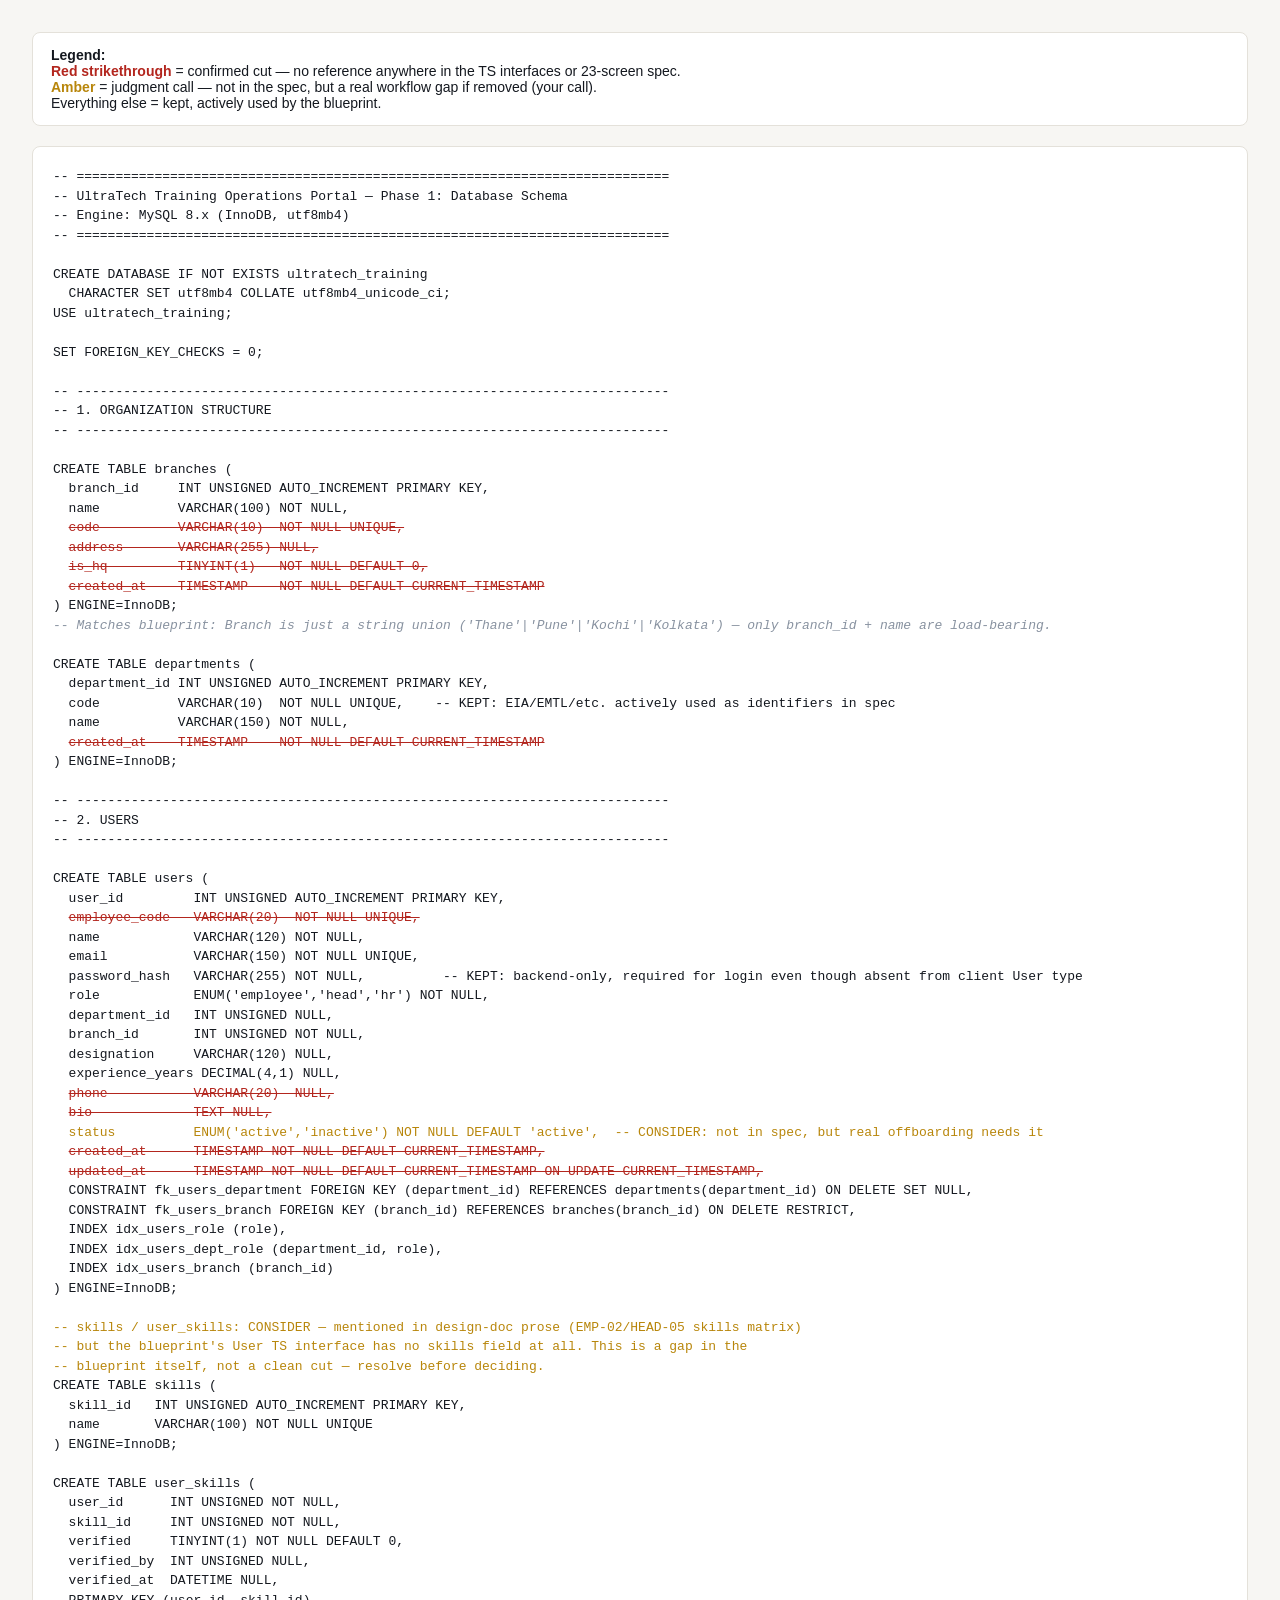
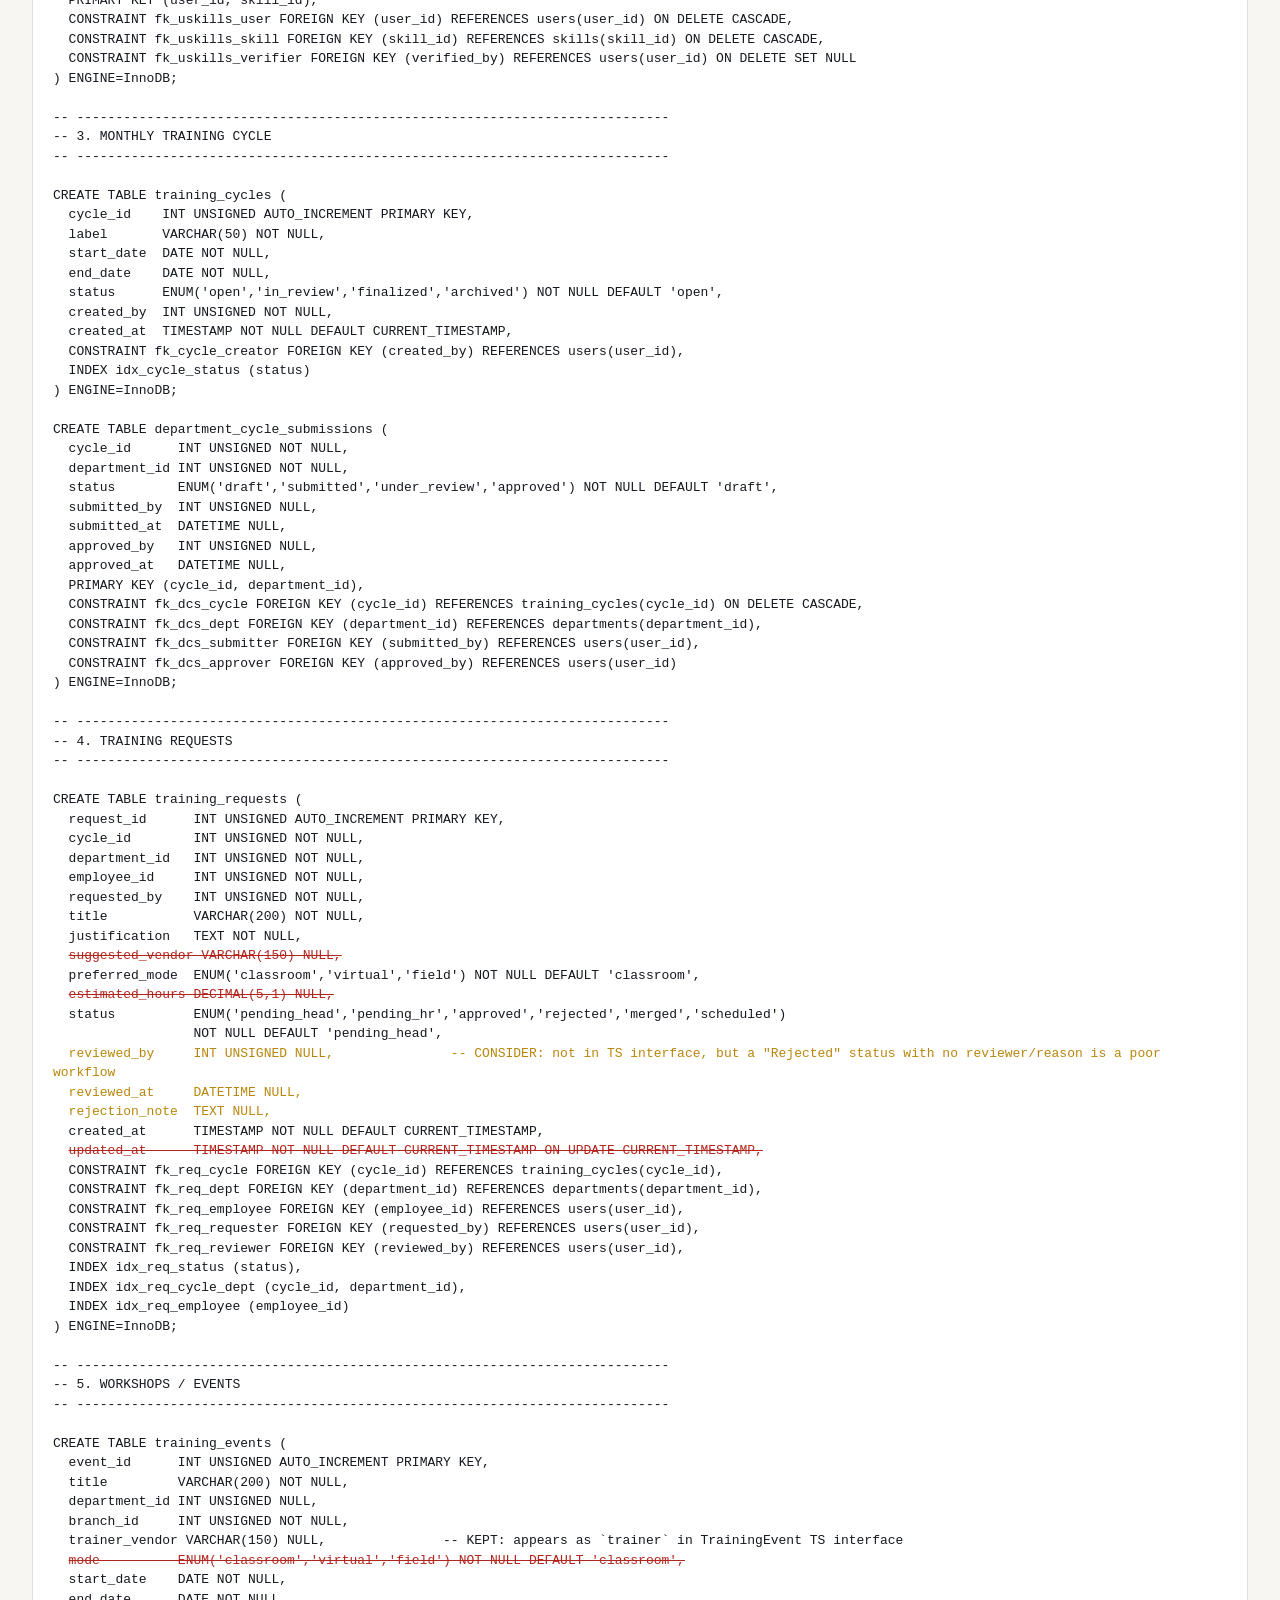
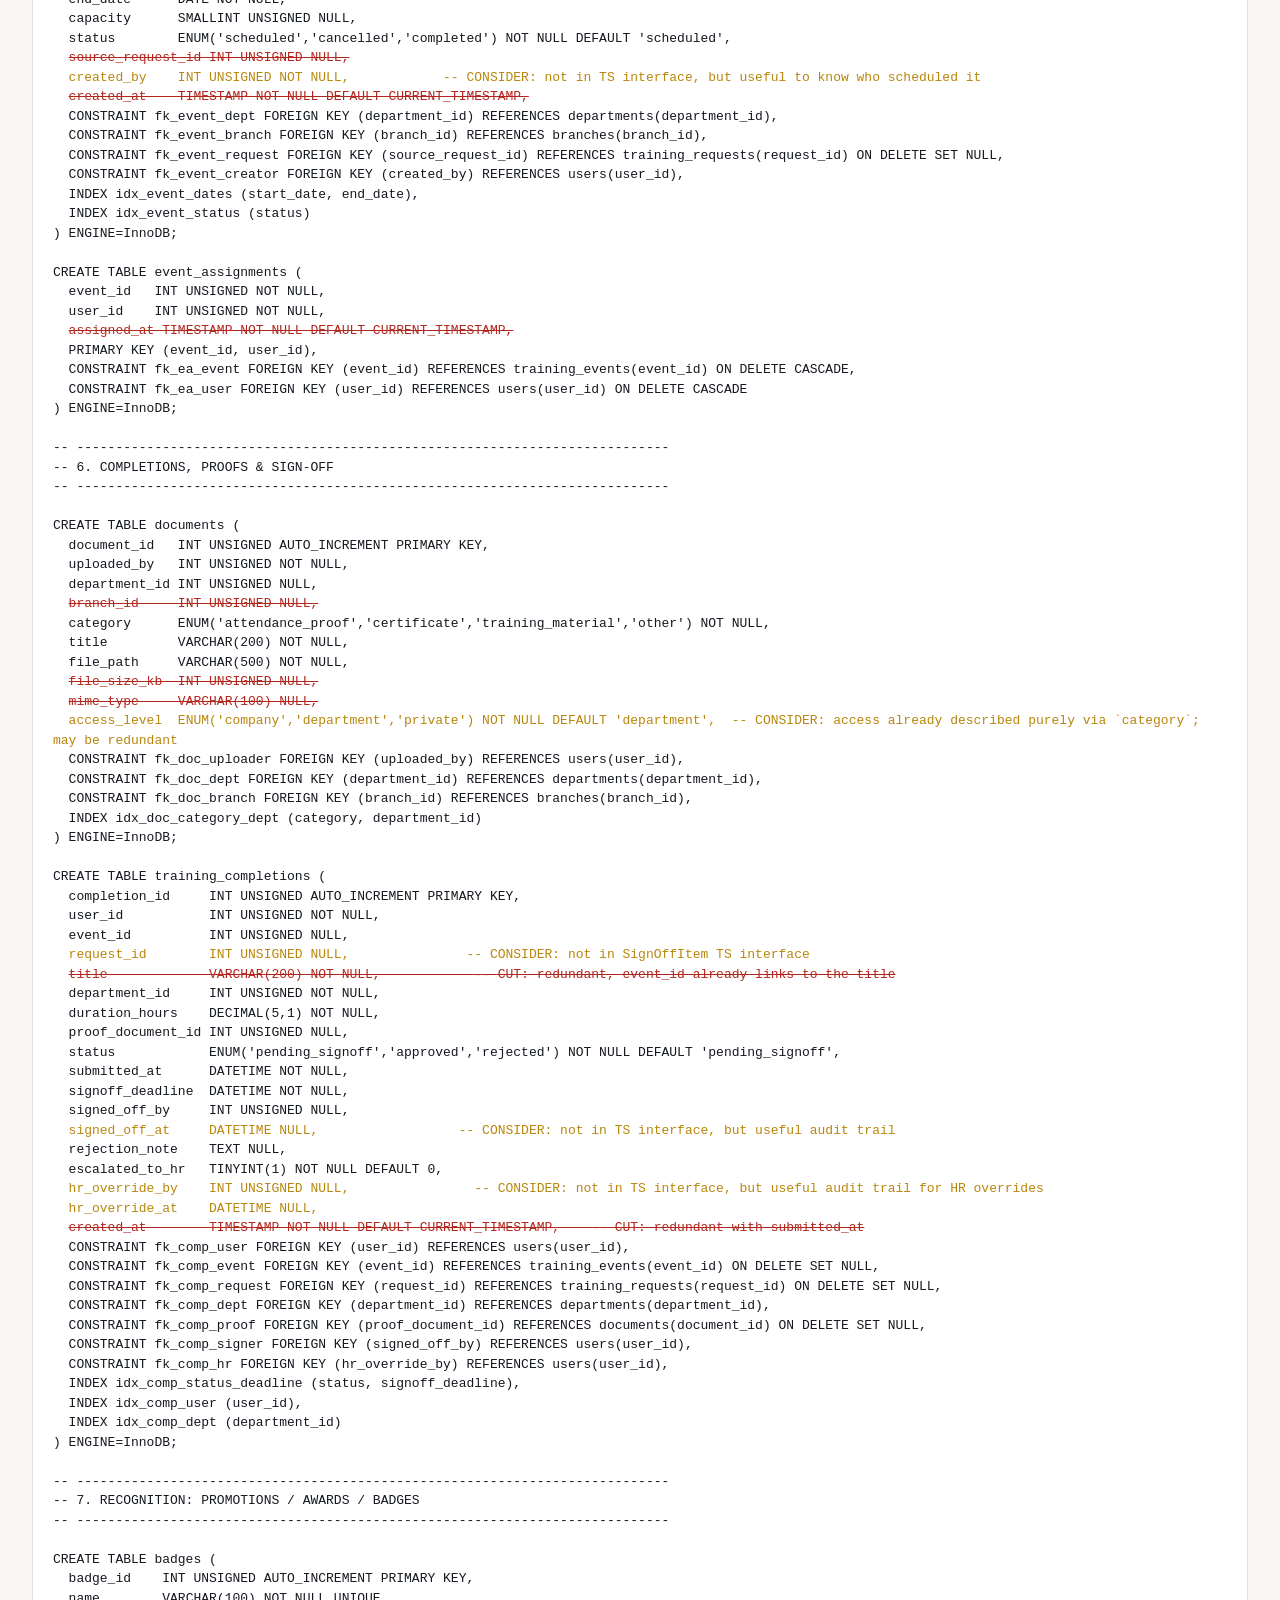
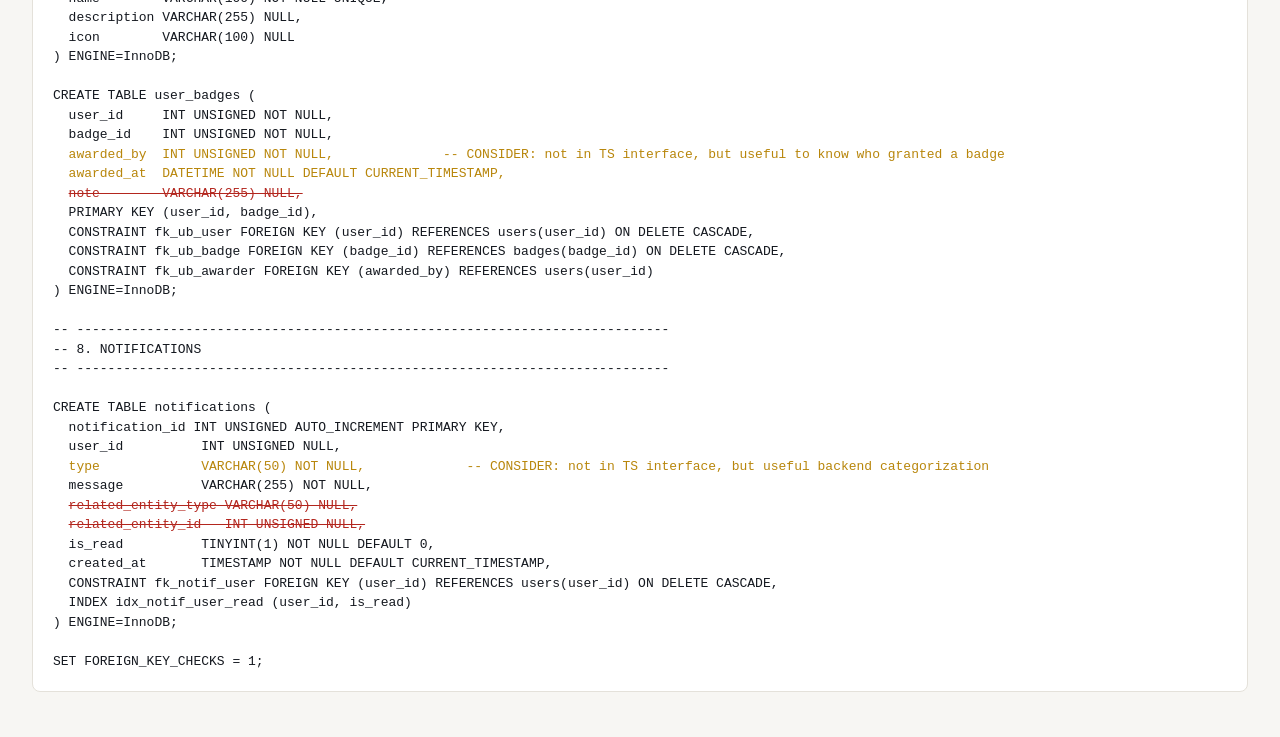
<file: DB/schema_review.html>
<!DOCTYPE html>
<html lang="en">
<head>
<meta charset="UTF-8">
<title>UltraTech Schema Review — Cut Candidates in Red</title>
<style>
  body { background:#F7F6F3; color:#14181F; font-family: 'Courier New', monospace; padding: 24px; }
  .legend { background:#FFFFFF; border:1px solid #E4E1DA; border-radius:8px; padding:14px 18px; margin-bottom:20px; font-family: Arial, sans-serif; font-size:14px; }
  .legend .cut { color:#B3261E; font-weight:bold; }
  .legend .consider { color:#B8860B; font-weight:bold; }
  pre { background:#FFFFFF; border:1px solid #E4E1DA; border-radius:8px; padding:20px; font-size:13px; line-height:1.5; overflow-x:auto; white-space:pre-wrap; }
  .cutline { color:#B3261E; text-decoration:line-through; }
  .considerline { color:#B8860B; }
  .note { color:#8892A0; font-style:italic; }
</style>
</head>
<body>

<div class="legend">
  <strong>Legend:</strong><br>
  <span class="cut">Red strikethrough</span> = confirmed cut — no reference anywhere in the TS interfaces or 23-screen spec.<br>
  <span class="consider">Amber</span> = judgment call — not in the spec, but a real workflow gap if removed (your call).<br>
  Everything else = kept, actively used by the blueprint.
</div>

<pre>
-- ============================================================================
-- UltraTech Training Operations Portal — Phase 1: Database Schema
-- Engine: MySQL 8.x (InnoDB, utf8mb4)
-- ============================================================================

CREATE DATABASE IF NOT EXISTS ultratech_training
  CHARACTER SET utf8mb4 COLLATE utf8mb4_unicode_ci;
USE ultratech_training;

SET FOREIGN_KEY_CHECKS = 0;

-- ----------------------------------------------------------------------------
-- 1. ORGANIZATION STRUCTURE
-- ----------------------------------------------------------------------------

CREATE TABLE branches (
  branch_id     INT UNSIGNED AUTO_INCREMENT PRIMARY KEY,
  name          VARCHAR(100) NOT NULL,
  <span class="cutline">code          VARCHAR(10)  NOT NULL UNIQUE,</span>
  <span class="cutline">address       VARCHAR(255) NULL,</span>
  <span class="cutline">is_hq         TINYINT(1)   NOT NULL DEFAULT 0,</span>
  <span class="cutline">created_at    TIMESTAMP    NOT NULL DEFAULT CURRENT_TIMESTAMP</span>
) ENGINE=InnoDB;
<span class="note">-- Matches blueprint: Branch is just a string union ('Thane'|'Pune'|'Kochi'|'Kolkata') — only branch_id + name are load-bearing.</span>

CREATE TABLE departments (
  department_id INT UNSIGNED AUTO_INCREMENT PRIMARY KEY,
  code          VARCHAR(10)  NOT NULL UNIQUE,    -- KEPT: EIA/EMTL/etc. actively used as identifiers in spec
  name          VARCHAR(150) NOT NULL,
  <span class="cutline">created_at    TIMESTAMP    NOT NULL DEFAULT CURRENT_TIMESTAMP</span>
) ENGINE=InnoDB;

-- ----------------------------------------------------------------------------
-- 2. USERS
-- ----------------------------------------------------------------------------

CREATE TABLE users (
  user_id         INT UNSIGNED AUTO_INCREMENT PRIMARY KEY,
  <span class="cutline">employee_code   VARCHAR(20)  NOT NULL UNIQUE,</span>
  name            VARCHAR(120) NOT NULL,
  email           VARCHAR(150) NOT NULL UNIQUE,
  password_hash   VARCHAR(255) NOT NULL,          -- KEPT: backend-only, required for login even though absent from client User type
  role            ENUM('employee','head','hr') NOT NULL,
  department_id   INT UNSIGNED NULL,
  branch_id       INT UNSIGNED NOT NULL,
  designation     VARCHAR(120) NULL,
  experience_years DECIMAL(4,1) NULL,
  <span class="cutline">phone           VARCHAR(20)  NULL,</span>
  <span class="cutline">bio             TEXT NULL,</span>
  <span class="considerline">status          ENUM('active','inactive') NOT NULL DEFAULT 'active',  -- CONSIDER: not in spec, but real offboarding needs it</span>
  <span class="cutline">created_at      TIMESTAMP NOT NULL DEFAULT CURRENT_TIMESTAMP,</span>
  <span class="cutline">updated_at      TIMESTAMP NOT NULL DEFAULT CURRENT_TIMESTAMP ON UPDATE CURRENT_TIMESTAMP,</span>
  CONSTRAINT fk_users_department FOREIGN KEY (department_id) REFERENCES departments(department_id) ON DELETE SET NULL,
  CONSTRAINT fk_users_branch FOREIGN KEY (branch_id) REFERENCES branches(branch_id) ON DELETE RESTRICT,
  INDEX idx_users_role (role),
  INDEX idx_users_dept_role (department_id, role),
  INDEX idx_users_branch (branch_id)
) ENGINE=InnoDB;

<span class="considerline">-- skills / user_skills: CONSIDER — mentioned in design-doc prose (EMP-02/HEAD-05 skills matrix)
-- but the blueprint's User TS interface has no skills field at all. This is a gap in the
-- blueprint itself, not a clean cut — resolve before deciding.</span>
CREATE TABLE skills (
  skill_id   INT UNSIGNED AUTO_INCREMENT PRIMARY KEY,
  name       VARCHAR(100) NOT NULL UNIQUE
) ENGINE=InnoDB;

CREATE TABLE user_skills (
  user_id      INT UNSIGNED NOT NULL,
  skill_id     INT UNSIGNED NOT NULL,
  verified     TINYINT(1) NOT NULL DEFAULT 0,
  verified_by  INT UNSIGNED NULL,
  verified_at  DATETIME NULL,
  PRIMARY KEY (user_id, skill_id),
  CONSTRAINT fk_uskills_user FOREIGN KEY (user_id) REFERENCES users(user_id) ON DELETE CASCADE,
  CONSTRAINT fk_uskills_skill FOREIGN KEY (skill_id) REFERENCES skills(skill_id) ON DELETE CASCADE,
  CONSTRAINT fk_uskills_verifier FOREIGN KEY (verified_by) REFERENCES users(user_id) ON DELETE SET NULL
) ENGINE=InnoDB;

-- ----------------------------------------------------------------------------
-- 3. MONTHLY TRAINING CYCLE
-- ----------------------------------------------------------------------------

CREATE TABLE training_cycles (
  cycle_id    INT UNSIGNED AUTO_INCREMENT PRIMARY KEY,
  label       VARCHAR(50) NOT NULL,
  start_date  DATE NOT NULL,
  end_date    DATE NOT NULL,
  status      ENUM('open','in_review','finalized','archived') NOT NULL DEFAULT 'open',
  created_by  INT UNSIGNED NOT NULL,
  created_at  TIMESTAMP NOT NULL DEFAULT CURRENT_TIMESTAMP,
  CONSTRAINT fk_cycle_creator FOREIGN KEY (created_by) REFERENCES users(user_id),
  INDEX idx_cycle_status (status)
) ENGINE=InnoDB;

CREATE TABLE department_cycle_submissions (
  cycle_id      INT UNSIGNED NOT NULL,
  department_id INT UNSIGNED NOT NULL,
  status        ENUM('draft','submitted','under_review','approved') NOT NULL DEFAULT 'draft',
  submitted_by  INT UNSIGNED NULL,
  submitted_at  DATETIME NULL,
  approved_by   INT UNSIGNED NULL,
  approved_at   DATETIME NULL,
  PRIMARY KEY (cycle_id, department_id),
  CONSTRAINT fk_dcs_cycle FOREIGN KEY (cycle_id) REFERENCES training_cycles(cycle_id) ON DELETE CASCADE,
  CONSTRAINT fk_dcs_dept FOREIGN KEY (department_id) REFERENCES departments(department_id),
  CONSTRAINT fk_dcs_submitter FOREIGN KEY (submitted_by) REFERENCES users(user_id),
  CONSTRAINT fk_dcs_approver FOREIGN KEY (approved_by) REFERENCES users(user_id)
) ENGINE=InnoDB;

-- ----------------------------------------------------------------------------
-- 4. TRAINING REQUESTS
-- ----------------------------------------------------------------------------

CREATE TABLE training_requests (
  request_id      INT UNSIGNED AUTO_INCREMENT PRIMARY KEY,
  cycle_id        INT UNSIGNED NOT NULL,
  department_id   INT UNSIGNED NOT NULL,
  employee_id     INT UNSIGNED NOT NULL,
  requested_by    INT UNSIGNED NOT NULL,
  title           VARCHAR(200) NOT NULL,
  justification   TEXT NOT NULL,
  <span class="cutline">suggested_vendor VARCHAR(150) NULL,</span>
  preferred_mode  ENUM('classroom','virtual','field') NOT NULL DEFAULT 'classroom',
  <span class="cutline">estimated_hours DECIMAL(5,1) NULL,</span>
  status          ENUM('pending_head','pending_hr','approved','rejected','merged','scheduled')
                  NOT NULL DEFAULT 'pending_head',
  <span class="considerline">reviewed_by     INT UNSIGNED NULL,               -- CONSIDER: not in TS interface, but a "Rejected" status with no reviewer/reason is a poor workflow</span>
  <span class="considerline">reviewed_at     DATETIME NULL,</span>
  <span class="considerline">rejection_note  TEXT NULL,</span>
  created_at      TIMESTAMP NOT NULL DEFAULT CURRENT_TIMESTAMP,
  <span class="cutline">updated_at      TIMESTAMP NOT NULL DEFAULT CURRENT_TIMESTAMP ON UPDATE CURRENT_TIMESTAMP,</span>
  CONSTRAINT fk_req_cycle FOREIGN KEY (cycle_id) REFERENCES training_cycles(cycle_id),
  CONSTRAINT fk_req_dept FOREIGN KEY (department_id) REFERENCES departments(department_id),
  CONSTRAINT fk_req_employee FOREIGN KEY (employee_id) REFERENCES users(user_id),
  CONSTRAINT fk_req_requester FOREIGN KEY (requested_by) REFERENCES users(user_id),
  CONSTRAINT fk_req_reviewer FOREIGN KEY (reviewed_by) REFERENCES users(user_id),
  INDEX idx_req_status (status),
  INDEX idx_req_cycle_dept (cycle_id, department_id),
  INDEX idx_req_employee (employee_id)
) ENGINE=InnoDB;

-- ----------------------------------------------------------------------------
-- 5. WORKSHOPS / EVENTS
-- ----------------------------------------------------------------------------

CREATE TABLE training_events (
  event_id      INT UNSIGNED AUTO_INCREMENT PRIMARY KEY,
  title         VARCHAR(200) NOT NULL,
  department_id INT UNSIGNED NULL,
  branch_id     INT UNSIGNED NOT NULL,
  trainer_vendor VARCHAR(150) NULL,               -- KEPT: appears as `trainer` in TrainingEvent TS interface
  <span class="cutline">mode          ENUM('classroom','virtual','field') NOT NULL DEFAULT 'classroom',</span>
  start_date    DATE NOT NULL,
  end_date      DATE NOT NULL,
  capacity      SMALLINT UNSIGNED NULL,
  status        ENUM('scheduled','cancelled','completed') NOT NULL DEFAULT 'scheduled',
  <span class="cutline">source_request_id INT UNSIGNED NULL,</span>
  <span class="considerline">created_by    INT UNSIGNED NOT NULL,            -- CONSIDER: not in TS interface, but useful to know who scheduled it</span>
  <span class="cutline">created_at    TIMESTAMP NOT NULL DEFAULT CURRENT_TIMESTAMP,</span>
  CONSTRAINT fk_event_dept FOREIGN KEY (department_id) REFERENCES departments(department_id),
  CONSTRAINT fk_event_branch FOREIGN KEY (branch_id) REFERENCES branches(branch_id),
  CONSTRAINT fk_event_request FOREIGN KEY (source_request_id) REFERENCES training_requests(request_id) ON DELETE SET NULL,
  CONSTRAINT fk_event_creator FOREIGN KEY (created_by) REFERENCES users(user_id),
  INDEX idx_event_dates (start_date, end_date),
  INDEX idx_event_status (status)
) ENGINE=InnoDB;

CREATE TABLE event_assignments (
  event_id   INT UNSIGNED NOT NULL,
  user_id    INT UNSIGNED NOT NULL,
  <span class="cutline">assigned_at TIMESTAMP NOT NULL DEFAULT CURRENT_TIMESTAMP,</span>
  PRIMARY KEY (event_id, user_id),
  CONSTRAINT fk_ea_event FOREIGN KEY (event_id) REFERENCES training_events(event_id) ON DELETE CASCADE,
  CONSTRAINT fk_ea_user FOREIGN KEY (user_id) REFERENCES users(user_id) ON DELETE CASCADE
) ENGINE=InnoDB;

-- ----------------------------------------------------------------------------
-- 6. COMPLETIONS, PROOFS & SIGN-OFF
-- ----------------------------------------------------------------------------

CREATE TABLE documents (
  document_id   INT UNSIGNED AUTO_INCREMENT PRIMARY KEY,
  uploaded_by   INT UNSIGNED NOT NULL,
  department_id INT UNSIGNED NULL,
  <span class="cutline">branch_id     INT UNSIGNED NULL,</span>
  category      ENUM('attendance_proof','certificate','training_material','other') NOT NULL,
  title         VARCHAR(200) NOT NULL,
  file_path     VARCHAR(500) NOT NULL,
  <span class="cutline">file_size_kb  INT UNSIGNED NULL,</span>
  <span class="cutline">mime_type     VARCHAR(100) NULL,</span>
  <span class="considerline">access_level  ENUM('company','department','private') NOT NULL DEFAULT 'department',  -- CONSIDER: access already described purely via `category`; may be redundant</span>
  CONSTRAINT fk_doc_uploader FOREIGN KEY (uploaded_by) REFERENCES users(user_id),
  CONSTRAINT fk_doc_dept FOREIGN KEY (department_id) REFERENCES departments(department_id),
  CONSTRAINT fk_doc_branch FOREIGN KEY (branch_id) REFERENCES branches(branch_id),
  INDEX idx_doc_category_dept (category, department_id)
) ENGINE=InnoDB;

CREATE TABLE training_completions (
  completion_id     INT UNSIGNED AUTO_INCREMENT PRIMARY KEY,
  user_id           INT UNSIGNED NOT NULL,
  event_id          INT UNSIGNED NULL,
  <span class="considerline">request_id        INT UNSIGNED NULL,               -- CONSIDER: not in SignOffItem TS interface</span>
  <span class="cutline">title             VARCHAR(200) NOT NULL,            -- CUT: redundant, event_id already links to the title</span>
  department_id     INT UNSIGNED NOT NULL,
  duration_hours    DECIMAL(5,1) NOT NULL,
  proof_document_id INT UNSIGNED NULL,
  status            ENUM('pending_signoff','approved','rejected') NOT NULL DEFAULT 'pending_signoff',
  submitted_at      DATETIME NOT NULL,
  signoff_deadline  DATETIME NOT NULL,
  signed_off_by     INT UNSIGNED NULL,
  <span class="considerline">signed_off_at     DATETIME NULL,                  -- CONSIDER: not in TS interface, but useful audit trail</span>
  rejection_note    TEXT NULL,
  escalated_to_hr   TINYINT(1) NOT NULL DEFAULT 0,
  <span class="considerline">hr_override_by    INT UNSIGNED NULL,                -- CONSIDER: not in TS interface, but useful audit trail for HR overrides</span>
  <span class="considerline">hr_override_at    DATETIME NULL,</span>
  <span class="cutline">created_at        TIMESTAMP NOT NULL DEFAULT CURRENT_TIMESTAMP,    -- CUT: redundant with submitted_at</span>
  CONSTRAINT fk_comp_user FOREIGN KEY (user_id) REFERENCES users(user_id),
  CONSTRAINT fk_comp_event FOREIGN KEY (event_id) REFERENCES training_events(event_id) ON DELETE SET NULL,
  CONSTRAINT fk_comp_request FOREIGN KEY (request_id) REFERENCES training_requests(request_id) ON DELETE SET NULL,
  CONSTRAINT fk_comp_dept FOREIGN KEY (department_id) REFERENCES departments(department_id),
  CONSTRAINT fk_comp_proof FOREIGN KEY (proof_document_id) REFERENCES documents(document_id) ON DELETE SET NULL,
  CONSTRAINT fk_comp_signer FOREIGN KEY (signed_off_by) REFERENCES users(user_id),
  CONSTRAINT fk_comp_hr FOREIGN KEY (hr_override_by) REFERENCES users(user_id),
  INDEX idx_comp_status_deadline (status, signoff_deadline),
  INDEX idx_comp_user (user_id),
  INDEX idx_comp_dept (department_id)
) ENGINE=InnoDB;

-- ----------------------------------------------------------------------------
-- 7. RECOGNITION: PROMOTIONS / AWARDS / BADGES
-- ----------------------------------------------------------------------------

CREATE TABLE badges (
  badge_id    INT UNSIGNED AUTO_INCREMENT PRIMARY KEY,
  name        VARCHAR(100) NOT NULL UNIQUE,
  description VARCHAR(255) NULL,
  icon        VARCHAR(100) NULL
) ENGINE=InnoDB;

CREATE TABLE user_badges (
  user_id     INT UNSIGNED NOT NULL,
  badge_id    INT UNSIGNED NOT NULL,
  <span class="considerline">awarded_by  INT UNSIGNED NOT NULL,              -- CONSIDER: not in TS interface, but useful to know who granted a badge</span>
  <span class="considerline">awarded_at  DATETIME NOT NULL DEFAULT CURRENT_TIMESTAMP,</span>
  <span class="cutline">note        VARCHAR(255) NULL,</span>
  PRIMARY KEY (user_id, badge_id),
  CONSTRAINT fk_ub_user FOREIGN KEY (user_id) REFERENCES users(user_id) ON DELETE CASCADE,
  CONSTRAINT fk_ub_badge FOREIGN KEY (badge_id) REFERENCES badges(badge_id) ON DELETE CASCADE,
  CONSTRAINT fk_ub_awarder FOREIGN KEY (awarded_by) REFERENCES users(user_id)
) ENGINE=InnoDB;

-- ----------------------------------------------------------------------------
-- 8. NOTIFICATIONS
-- ----------------------------------------------------------------------------

CREATE TABLE notifications (
  notification_id INT UNSIGNED AUTO_INCREMENT PRIMARY KEY,
  user_id          INT UNSIGNED NULL,
  <span class="considerline">type             VARCHAR(50) NOT NULL,             -- CONSIDER: not in TS interface, but useful backend categorization</span>
  message          VARCHAR(255) NOT NULL,
  <span class="cutline">related_entity_type VARCHAR(50) NULL,</span>
  <span class="cutline">related_entity_id   INT UNSIGNED NULL,</span>
  is_read          TINYINT(1) NOT NULL DEFAULT 0,
  created_at       TIMESTAMP NOT NULL DEFAULT CURRENT_TIMESTAMP,
  CONSTRAINT fk_notif_user FOREIGN KEY (user_id) REFERENCES users(user_id) ON DELETE CASCADE,
  INDEX idx_notif_user_read (user_id, is_read)
) ENGINE=InnoDB;

SET FOREIGN_KEY_CHECKS = 1;
</pre>

</body>
</html>
</file>
